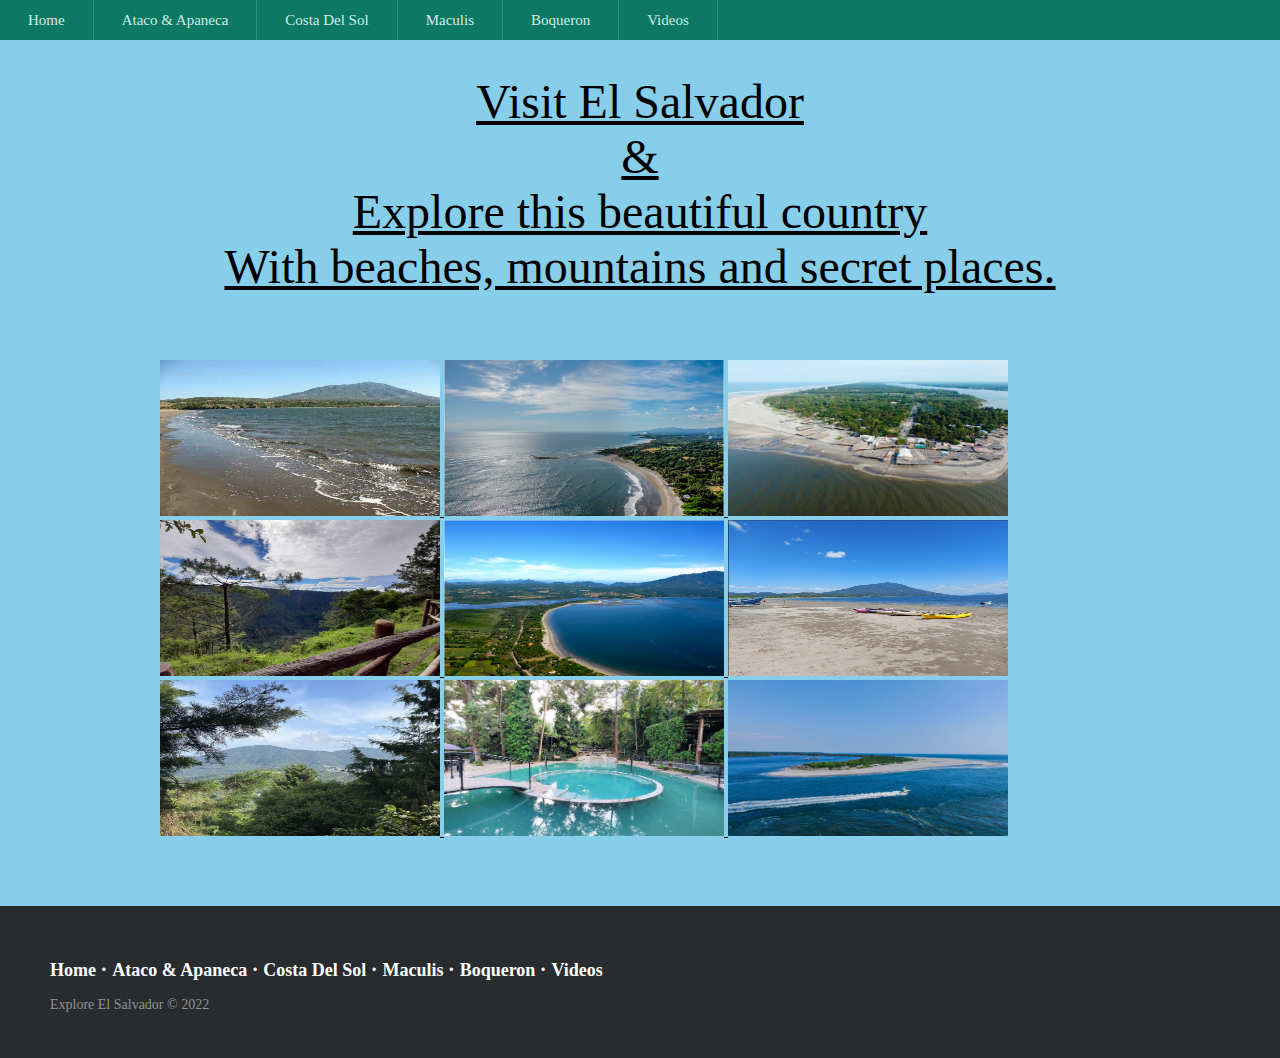
<file: index.html>
<!DOCTYPE html>
<html lang="en">
<head>
    <meta charset="UTF-8">
    <meta http-equiv="X-UA-Compatible" content="IE=edge">
    <meta name="viewport" content="width=device-width, initial-scale=1.0">
    <title>Explore</title>
    <link rel="icon" type="image/x-icon" href="images/favicon.ico">

    <link rel="stylesheet" href="css/style.css">
    
</head>
<body>
   <header>
    <ul class="nav">
        <li><a href="index.html">Home</a></li>
        <li><a href="ataco.html">Ataco & Apaneca</a></li>
        <li><a href="costa.html">Costa Del Sol</a></li>
        <li><a href="maculis.html">Maculis</a></li>
        <li><a href="boqueron.html">Boqueron</a></li>
        <li><a href="video.html">Videos</a></li>
      </ul>
   </header> 
<br>
   <section>
   <div class="welcome">
    <p>Visit El Salvador <br>
        &<br>
        Explore this beautiful country <br>
        With beaches, mountains and secret places.
    </p>
   </div>
<br>
   <div class="table-image">
    <t>
        <tr>
            <td><img src="images/PlayaTamarindo.jpeg" width="280" height="156"></td>
            <td><img src="images/jaguey.png" width="280" height="156"></td>
            <td><img src="images/la-puntilla-2.jpeg" width="280" height="156"></td>
        </tr>
        <br>
        <tr>
            <td><img src="images/boqueron.jpg" width="280" height="156"></td>
            <td><img src="images/tamrindo.png" width="280" height="156"></td>
            <td><img src="images/tamarindo-2.png" width="280" height="156"></td>
        </tr>
        <br>
        <tr>
            <td><img src="images/Apaneca.jpg" width="280" height="156"></td>
            <td><img src="images/TERMALES-ataco.jpeg" width="280" height="156"></td>
            <td><img src="images/la-Puntilla-scaled.jpeg" width="280" height="156"></td>
        </tr>
    </table>
   </div>
   <br>
   </section>

   <footer class="footer-distributed">
    <div class="footer-left">

        <p class="footer-links">
            <a class="link-1" href="index.html">Home</a>

            <a href="ataco.html">Ataco & Apaneca</a>

            <a href="costa.html">Costa Del Sol</a>

            <a href="maculis.html">Maculis</a>

            <a href="boqueron.html">Boqueron</a>

            <a href="video.html">Videos</a>
        </p>

        <p>Explore El Salvador &copy; 2022</p>
    </div>
</footer>
</body>
</html>
</file>
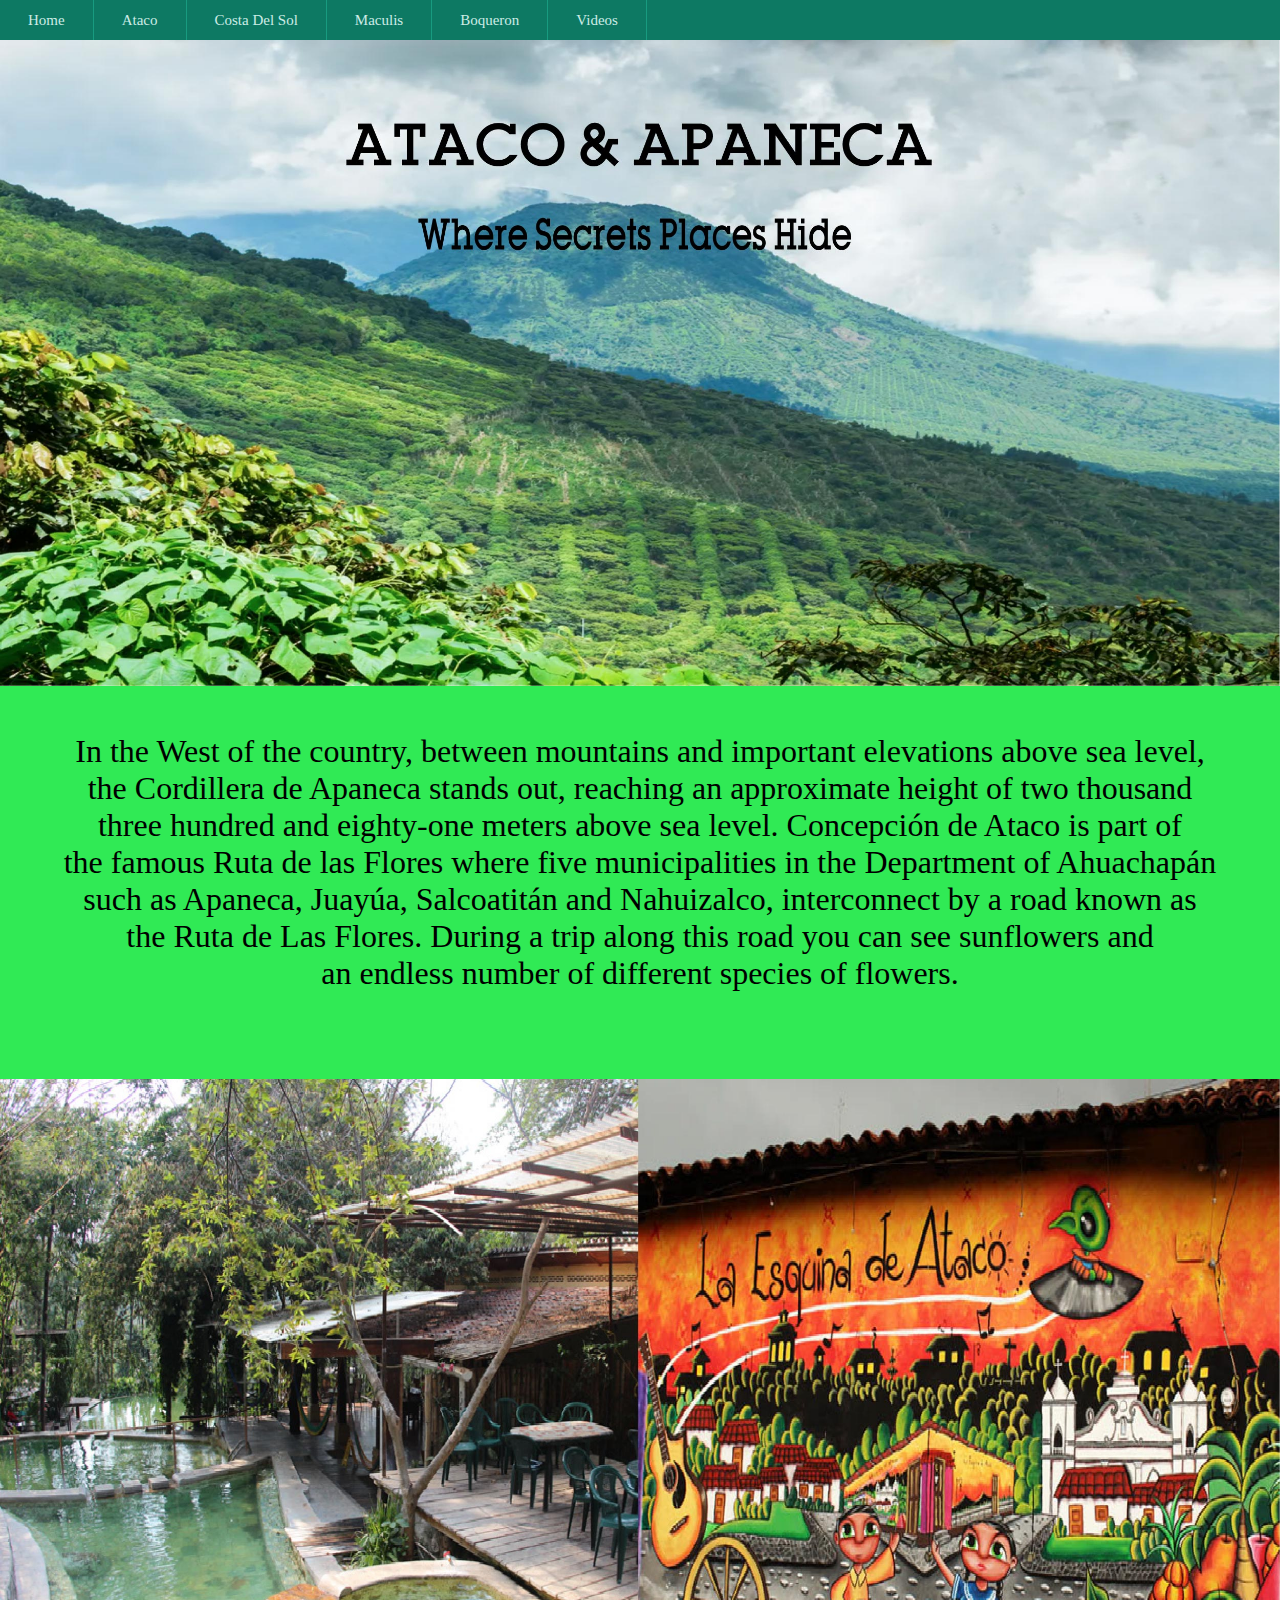
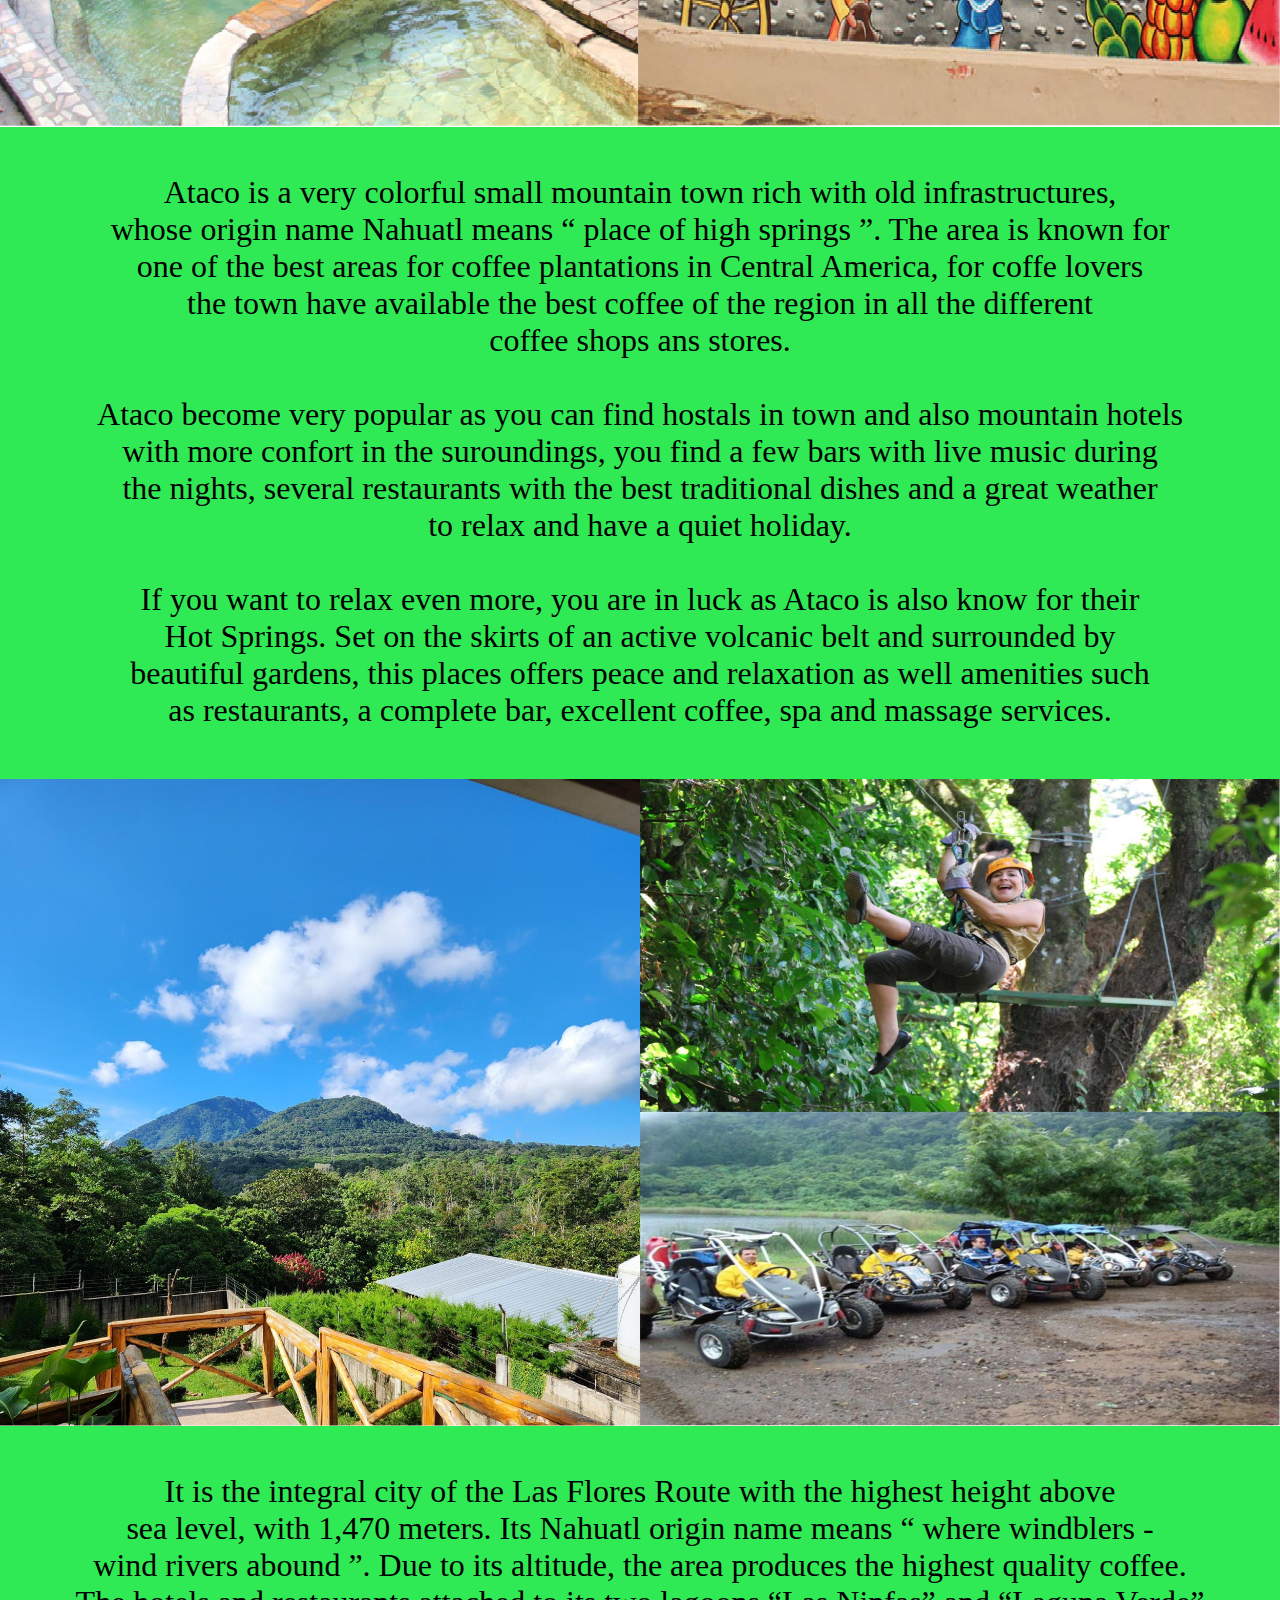
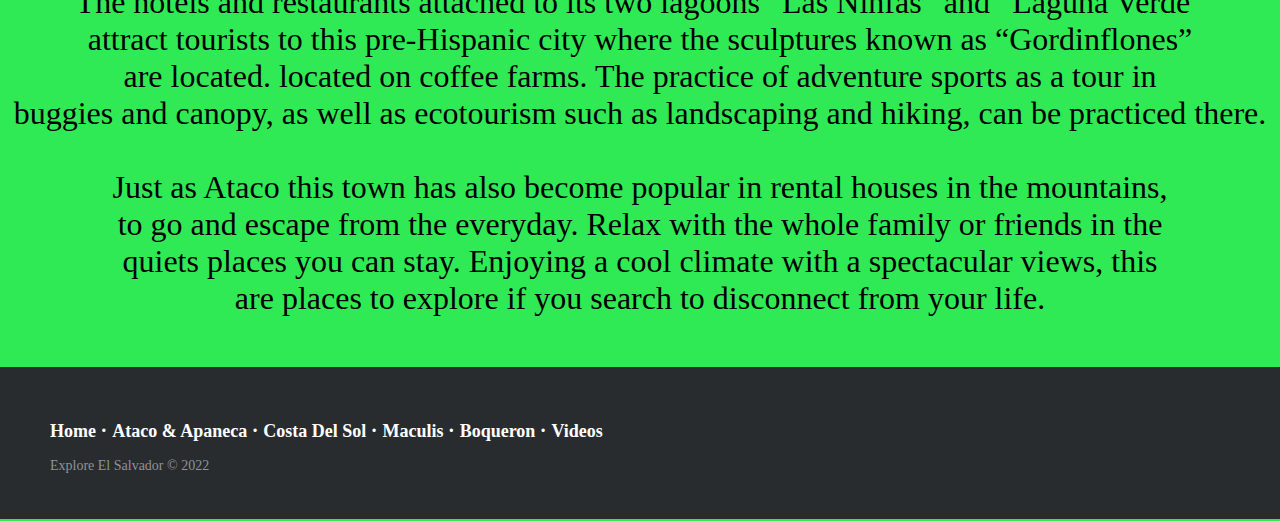
<file: ataco.html>
<!DOCTYPE html>
<html lang="en">
<head>
    <meta charset="UTF-8">
    <meta http-equiv="X-UA-Compatible" content="IE=edge">
    <meta name="viewport" content="width=device-width, initial-scale=1.0">
    <title>Explore-Ataco&Apaneca</title>
    <link rel="icon" type="image/x-icon" href="images/favicon.ico">
    <link rel="stylesheet" href="css/style2.css">
</head>
<body>
    <header>
        <ul class="nav">
            <li><a href="index.html">Home</a></li>
            <li><a href="ataco.html">Ataco</a></li>
            <li><a href="costa.html">Costa Del Sol</a></li>
            <li><a href="maculis.html">Maculis</a></li>
            <li><a href="boqueron.html">Boqueron</a></li>
            <li><a href="video.html">Videos</a></li>
          </ul>
       </header> 
       <section>
        <article class="entrada"> 
        <img src="images/A&Abanner.jpg" alt="imagen blog">
        <br>
        <br>
          <p> In the West of the country, between mountains and important elevations above sea level,<br>
            the Cordillera de Apaneca stands out, reaching an approximate height of two thousand <br>
            three hundred and eighty-one meters above sea level. Concepción de Ataco is part of <br>
            the famous Ruta de las Flores where five municipalities in the Department of Ahuachapán<br>
            such as Apaneca, Juayúa, Salcoatitán and Nahuizalco, interconnect by a road known as<br>
            the Ruta de Las Flores. During a trip along this road you can see sunflowers and <br>
            an endless number of different species of flowers.
          </p>
          <br>
        </article>
        <br>
        <article class="entrada"> 
            <img src="images/Termales-ataco.jpg" alt="imagen blog">
            <br>
            <br>
              <p> Ataco is a very colorful small mountain town rich with old infrastructures, <br>
                whose origin name Nahuatl means “ place of high springs ”.  The area is known for <br>
                one of the best areas for coffee plantations in Central America, for coffe lovers <br>
                the town have available the best coffee of the region in all the different <br>
                coffee shops ans stores.
              </p>
              <br>
              <p>
                Ataco become very popular as you can find hostals in town and also mountain hotels <br>
                with more confort in the suroundings,  you find a few bars with live music during <br>
                the nights, several restaurants with the best traditional dishes and a great weather <br>
                to relax and have a quiet holiday.
              </p>
              <br>
              <p>
                If you want to relax even more, you are in luck as Ataco is also know for their <br> 
                Hot Springs. Set on the skirts of an active volcanic belt and surrounded by <br>
                beautiful gardens, this places offers peace and relaxation as well amenities such<br>
                 as restaurants, a complete bar, excellent coffee, spa and massage services. 
              </p>
            </article>
            <br>
            <article class="entrada"> 
                <img src="images/apaneca-adventure.jpg" alt="imagen blog">
                <br>
                <br>
                  <p> It is the integral city of the Las Flores Route with the highest height above <br>
                    sea level, with 1,470 meters. Its Nahuatl origin name means “ where windblers - <br>
                    wind rivers abound ”. Due to its altitude, the area produces the highest quality coffee.<br>
                    The hotels and restaurants attached to its two lagoons “Las Ninfas” and “Laguna Verde” <br>
                    attract tourists to this pre-Hispanic city where the sculptures known as “Gordinflones” <br>
                    are located. located on coffee farms. The practice of adventure sports as a tour in <br>
                    buggies and canopy, as well as ecotourism such as landscaping and hiking, can be practiced there.
                  </p>
                  <br>
                  <p>
                    Just as Ataco this town has also become popular in rental houses in the mountains, <br>
                    to go and escape from the everyday. Relax with the whole family or friends in the <br>
                    quiets places you can stay. Enjoying a cool climate with a spectacular views, this <br>
                    are places to explore if you search to disconnect from your life.  
                  </p>
                </article>
    </section>
    
    <br>
    <footer class="footer-distributed">
        <div class="footer-left">
            <p class="footer-links">
                <a class="link-1" href="index.html">Home</a>
    
                <a href="ataco.html">Ataco & Apaneca</a>
    
                <a href="costa.html">Costa Del Sol</a>
    
                <a href="maculis.html">Maculis</a>
    
                <a href="boqueron.html">Boqueron</a>
    
                <a href="video.html">Videos</a>
            </p>
    
            <p>Explore El Salvador &copy; 2022</p>
        </div>
    </footer>
</body>
</html>
</file>
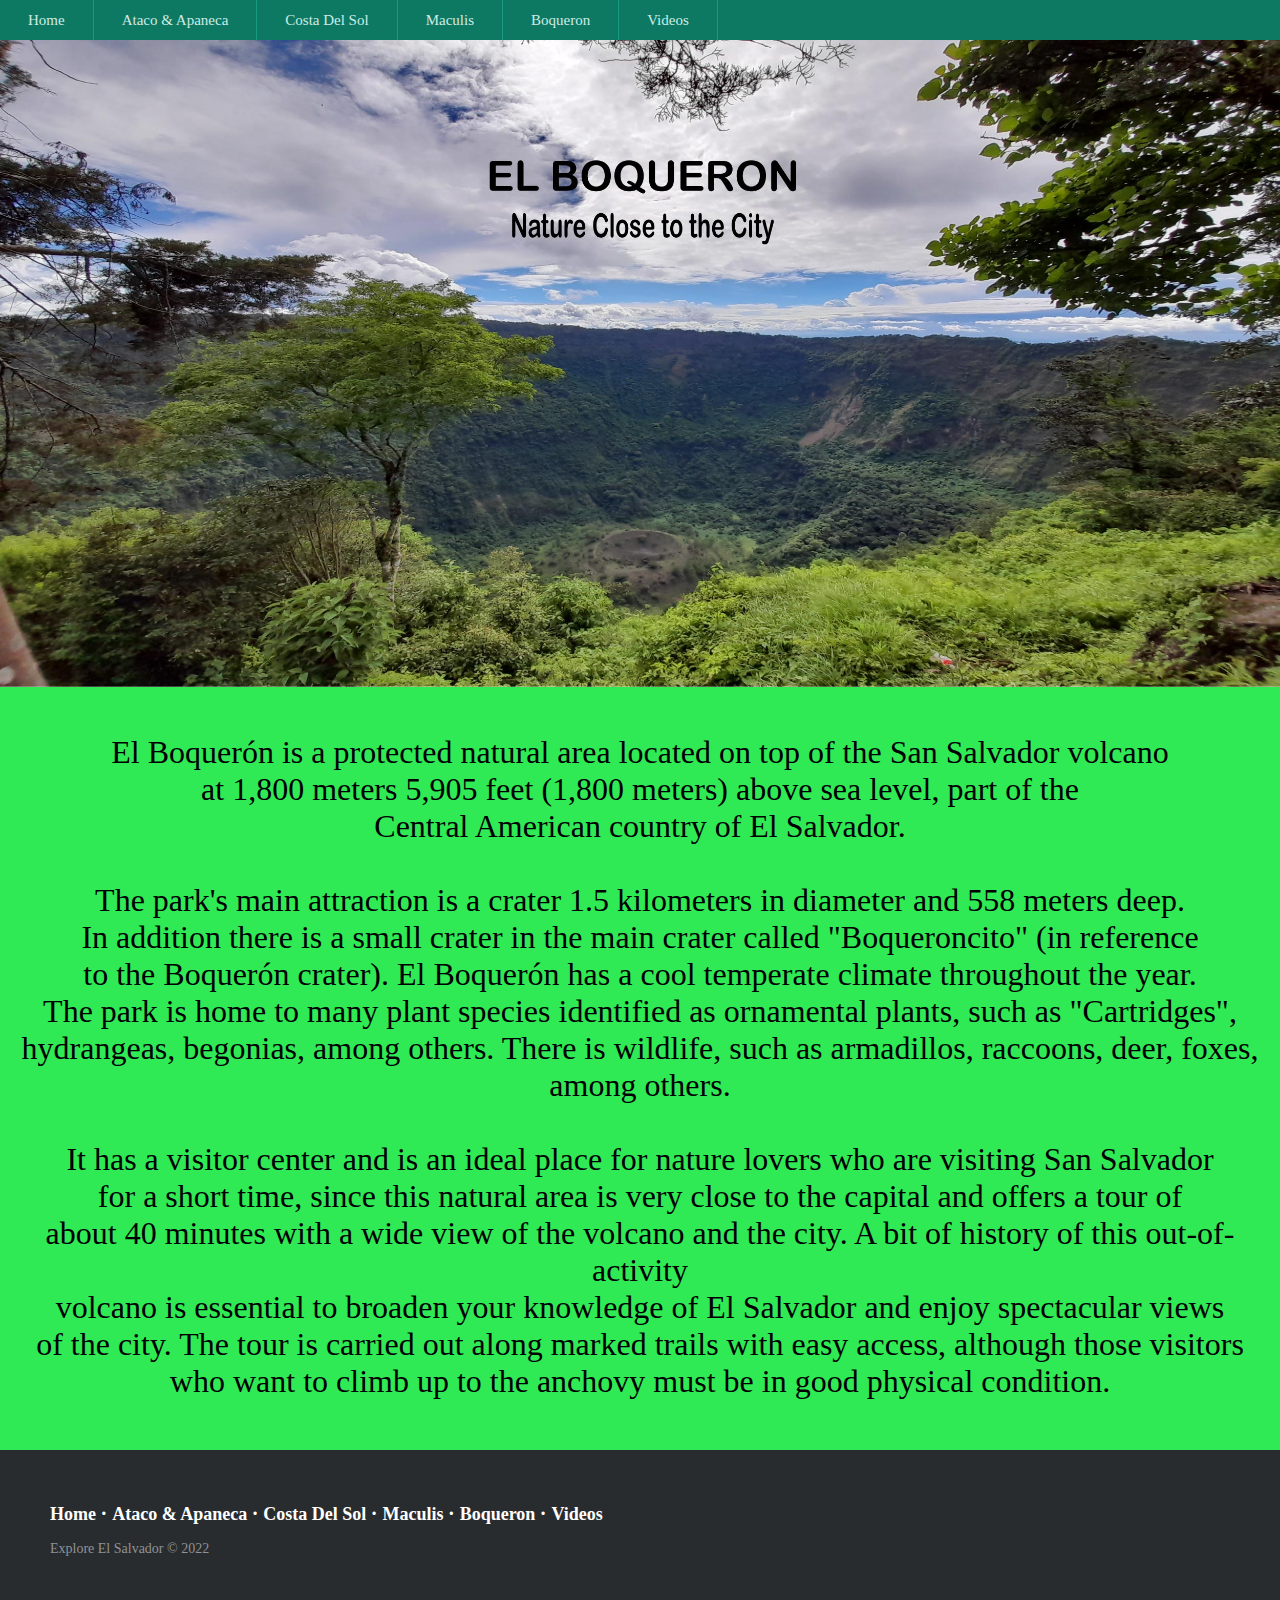
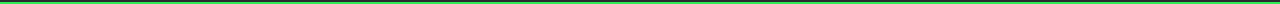
<file: boqueron.html>
<!DOCTYPE html>
<html lang="en">
<head>
    <meta charset="UTF-8">
    <meta http-equiv="X-UA-Compatible" content="IE=edge">
    <meta name="viewport" content="width=device-width, initial-scale=1.0">
    <title>Explore Boqueron</title>
    <link rel="icon" type="image/x-icon" href="images/favicon.ico">
    <link rel="stylesheet" href="css/style5.css">
</head>
<body>
    <header>
        <ul class="nav">
            <li><a href="index.html">Home</a></li>
            <li><a href="ataco.html">Ataco & Apaneca</a></li>
            <li><a href="costa.html">Costa Del Sol</a></li>
            <li><a href="maculis.html">Maculis</a></li>
            <li><a href="boqueron.html">Boqueron</a></li>
            <li><a href="video.html">Videos</a></li>
          </ul>
       </header> 

       <section>
        <article class="entrada"> 
        <img src="images/boqueron-font-M.jpg" alt="imagen blog">
        <br>
        <br>
          <p> El Boquerón is a protected natural area located on top of the San Salvador volcano <br>
            at 1,800 meters 5,905 feet (1,800 meters) above sea level, part of the <br>
            Central American country of El Salvador. 
          </p>
          <br>
          <p>
            The park's main attraction is a crater 1.5 kilometers in diameter and 558 meters deep. <br>
            In addition there is a small crater in the main crater called "Boqueroncito" (in reference <br>
            to the Boquerón crater). El Boquerón has a cool temperate climate throughout the year. <br>
            The park is home to many plant species identified as ornamental plants, such as "Cartridges",<br>
            hydrangeas, begonias, among others. There is wildlife, such as armadillos, raccoons, deer, foxes, among others.
          </p>
          <br>
          <p>
            It has a visitor center and is an ideal place for nature lovers who are visiting San Salvador <br>
            for a short time, since this natural area is very close to the capital and offers a tour of <br>
            about 40 minutes with a wide view of the volcano and the city. A bit of history of this out-of-activity <br>
            volcano is essential to broaden your knowledge of El Salvador and enjoy spectacular views <br>
            of the city. The tour is carried out along marked trails with easy access, although those visitors <br>
            who want to climb up to the anchovy must be in good physical condition. 
          </p>
        </article>
    </section>
    
    <br>
    <footer class="footer-distributed">
        <div class="footer-left">
            <p class="footer-links">
                <a class="link-1" href="index.html">Home</a>
    
                <a href="ataco.html">Ataco & Apaneca</a>
    
                <a href="costa.html">Costa Del Sol</a>
    
                <a href="maculis.html">Maculis</a>
    
                <a href="boqueron.html">Boqueron</a>
    
                <a href="video.html">Videos</a>
            </p>
    
            <p>Explore El Salvador &copy; 2022</p>
        </div>
    </footer>
</body>
</html>
</file>
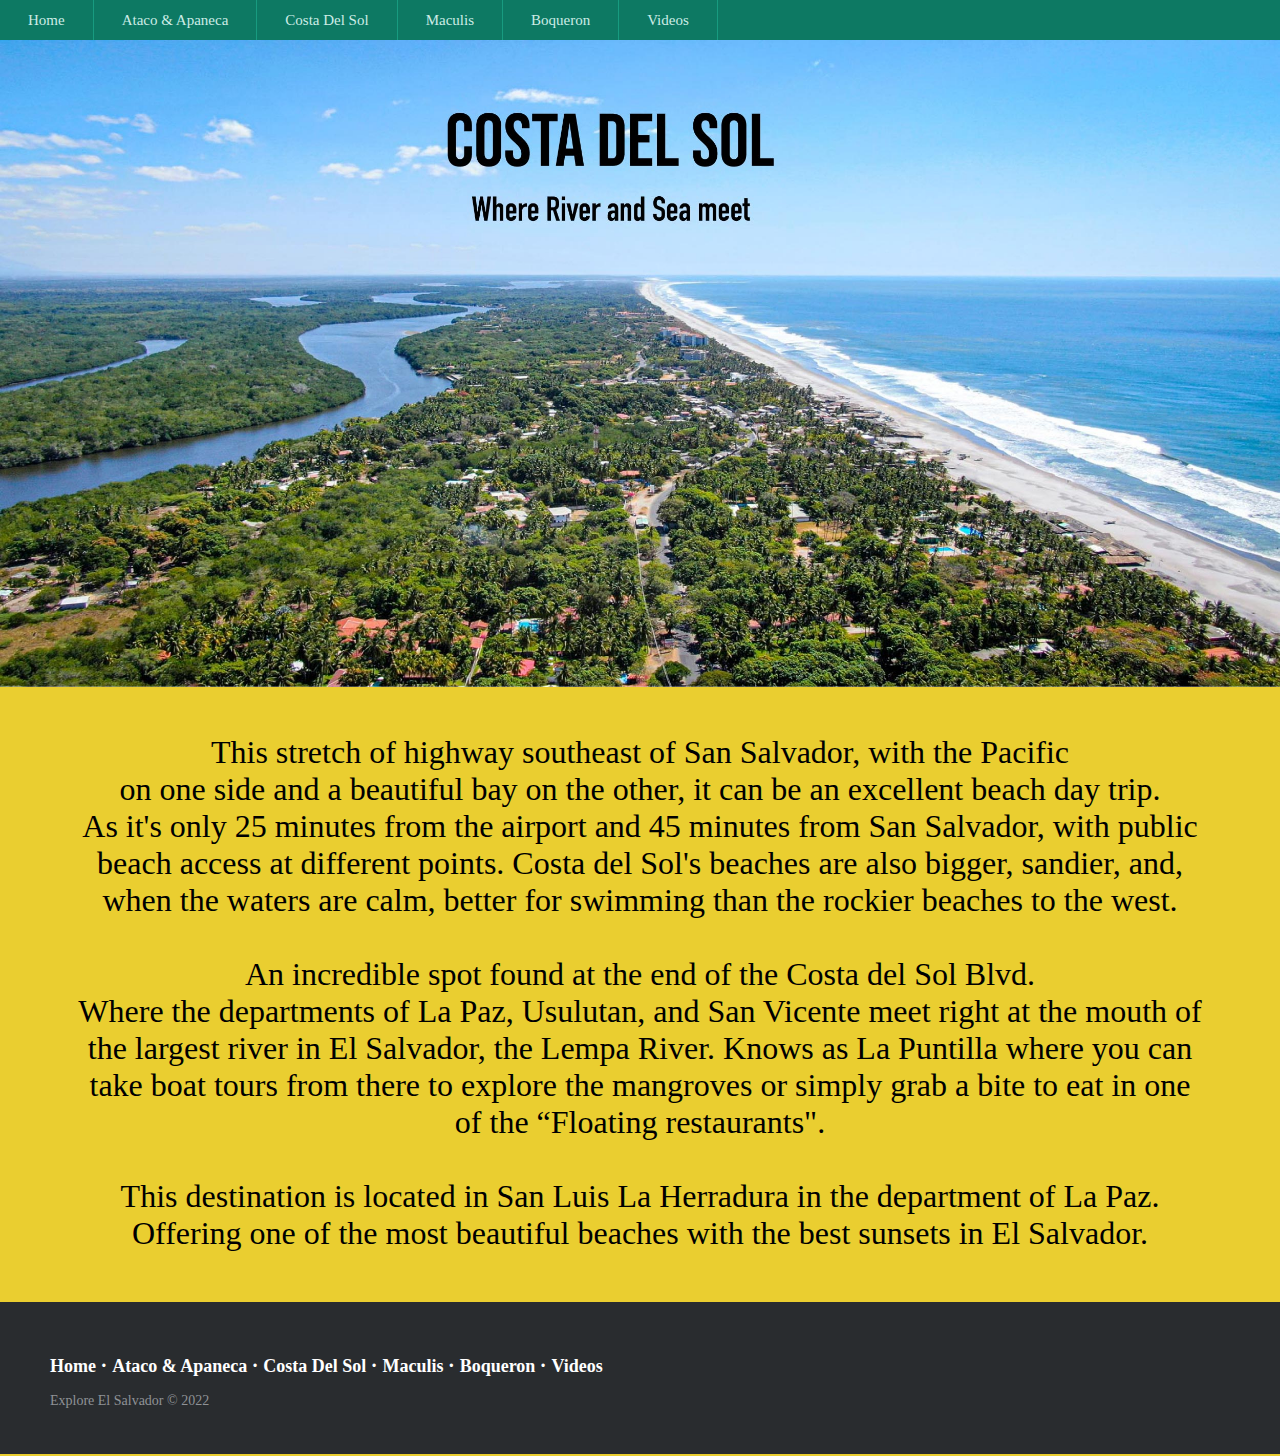
<file: costa.html>
<!DOCTYPE html>
<html lang="en">
<head>
    <meta charset="UTF-8">
    <meta http-equiv="X-UA-Compatible" content="IE=edge">
    <meta name="viewport" content="width=device-width, initial-scale=1.0">
    <title>Explore-Costa</title>
    <link rel="icon" type="image/x-icon" href="images/favicon.ico">
    <link rel="stylesheet" href="css/style3.css">
</head>
<body>
    <header>
        <ul class="nav">
            <li><a href="index.html">Home</a></li>
            <li><a href="ataco.html">Ataco & Apaneca</a></li>
            <li><a href="costa.html">Costa Del Sol</a></li>
            <li><a href="maculis.html">Maculis</a></li>
            <li><a href="boqueron.html">Boqueron</a></li>
            <li><a href="video.html">Videos</a></li>
          </ul>
       </header> 

       <section>
        <article class="entrada"> 
        <img src="images/Costa-del-sol-font.jpg" alt="imagen blog">
        <br>
        <br>
          <p> 
            This stretch of highway southeast of San Salvador, with the Pacific  <br>
            on one side and a beautiful bay on the other, it can be an excellent beach day trip. <br>
            As it's only 25 minutes from the airport and 45 minutes from San Salvador, with public <br>
            beach access at different points. Costa del Sol's beaches are also bigger, sandier, and, <br>
            when the waters are calm, better for swimming than the rockier beaches to the west.
          </p>
          <br>
          <p>
            An incredible spot found at the end of the Costa del Sol Blvd. <br>
            Where the departments of La Paz, Usulutan, and San Vicente meet right at the mouth of <br>
            the largest river in El Salvador, the Lempa River. Knows as La Puntilla where you can <br>
            take boat tours from there to explore the mangroves or simply grab a bite to eat in one <br>
            of the “Floating restaurants".
          </p>
          <br>
          <p>
            This destination is located in San Luis La Herradura in the department of La Paz. <br>
            Offering one of the most beautiful beaches with the best sunsets in El Salvador.
          </p>
        </article>
    </section>
    
    <br>
    <footer class="footer-distributed">
        <div class="footer-left">
            <p class="footer-links">
                <a class="link-1" href="index.html">Home</a>
    
                <a href="ataco.html">Ataco & Apaneca</a>
    
                <a href="costa.html">Costa Del Sol</a>
    
                <a href="maculis.html">Maculis</a>
    
                <a href="boqueron.html">Boqueron</a>
    
                <a href="video.html">Videos</a>
            </p>
    
            <p>Explore El Salvador &copy; 2022</p>
        </div>
    </footer>
</body>
</html>
</file>
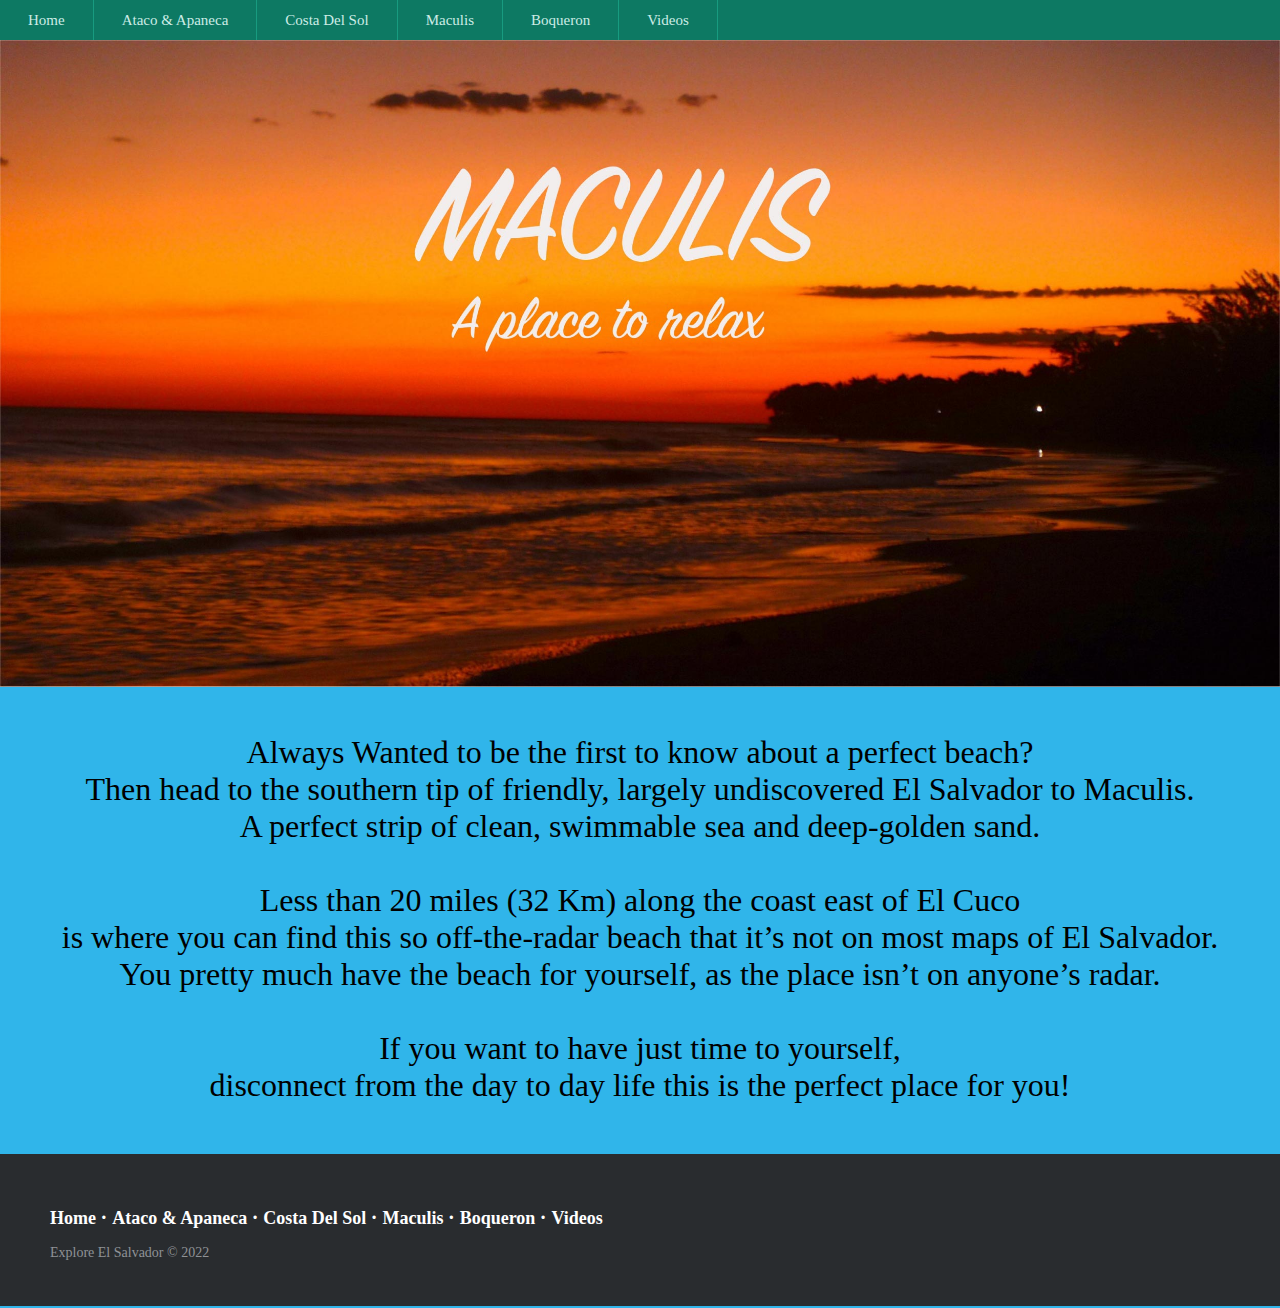
<file: maculis.html>
<!DOCTYPE html>
<html lang="en">
<head>
    <meta charset="UTF-8">
    <meta http-equiv="X-UA-Compatible" content="IE=edge">
    <meta name="viewport" content="width=device-width, initial-scale=1.0">
    <title>Explore-Maculis</title>
    <link rel="icon" type="image/x-icon" href="images/favicon.ico">
    <link rel="stylesheet" href="css/style4.css">
</head>
<body>
    <header>
        <ul class="nav">
            <li><a href="index.html">Home</a></li>
            <li><a href="ataco.html">Ataco & Apaneca</a></li>
            <li><a href="costa.html">Costa Del Sol</a></li>
            <li><a href="maculis.html">Maculis</a></li>
            <li><a href="boqueron.html">Boqueron</a></li>
            <li><a href="video.html">Videos</a></li>
          </ul>
       </header> 

<section>
    <article class="entrada"> 
    <img src="images/Playa-Maculis-font.jpg" alt="imagen blog">
    <br>
    <br>
      <p> Always Wanted to be the first to know about a perfect beach? <br>
        Then head to the southern tip of friendly, largely undiscovered El Salvador to Maculis.<br>
         A perfect strip of clean, swimmable sea and deep-golden sand.</p>
         <br>
      <p>
        Less than 20 miles (32 Km) along the coast east of El Cuco <br>
        is where you can find this so off-the-radar beach that it’s not on most maps of El Salvador. <br>
        You pretty much have the beach for yourself, as the place isn’t on anyone’s radar. 
      </p>
      <br>
      <p>
        If you want to have just time to yourself, <br>
        disconnect from the day to day life this is the perfect place for you!
      </p>
    </article>
</section>



<br>
<footer class="footer-distributed">
    <div class="footer-left">
        <p class="footer-links">
            <a class="link-1" href="index.html">Home</a>

            <a href="ataco.html">Ataco & Apaneca</a>

            <a href="costa.html">Costa Del Sol</a>

            <a href="maculis.html">Maculis</a>

            <a href="boqueron.html">Boqueron</a>

            <a href="video.html">Videos</a>
        </p>

        <p>Explore El Salvador &copy; 2022</p>
    </div>
</footer>
</body>
</html>
</file>
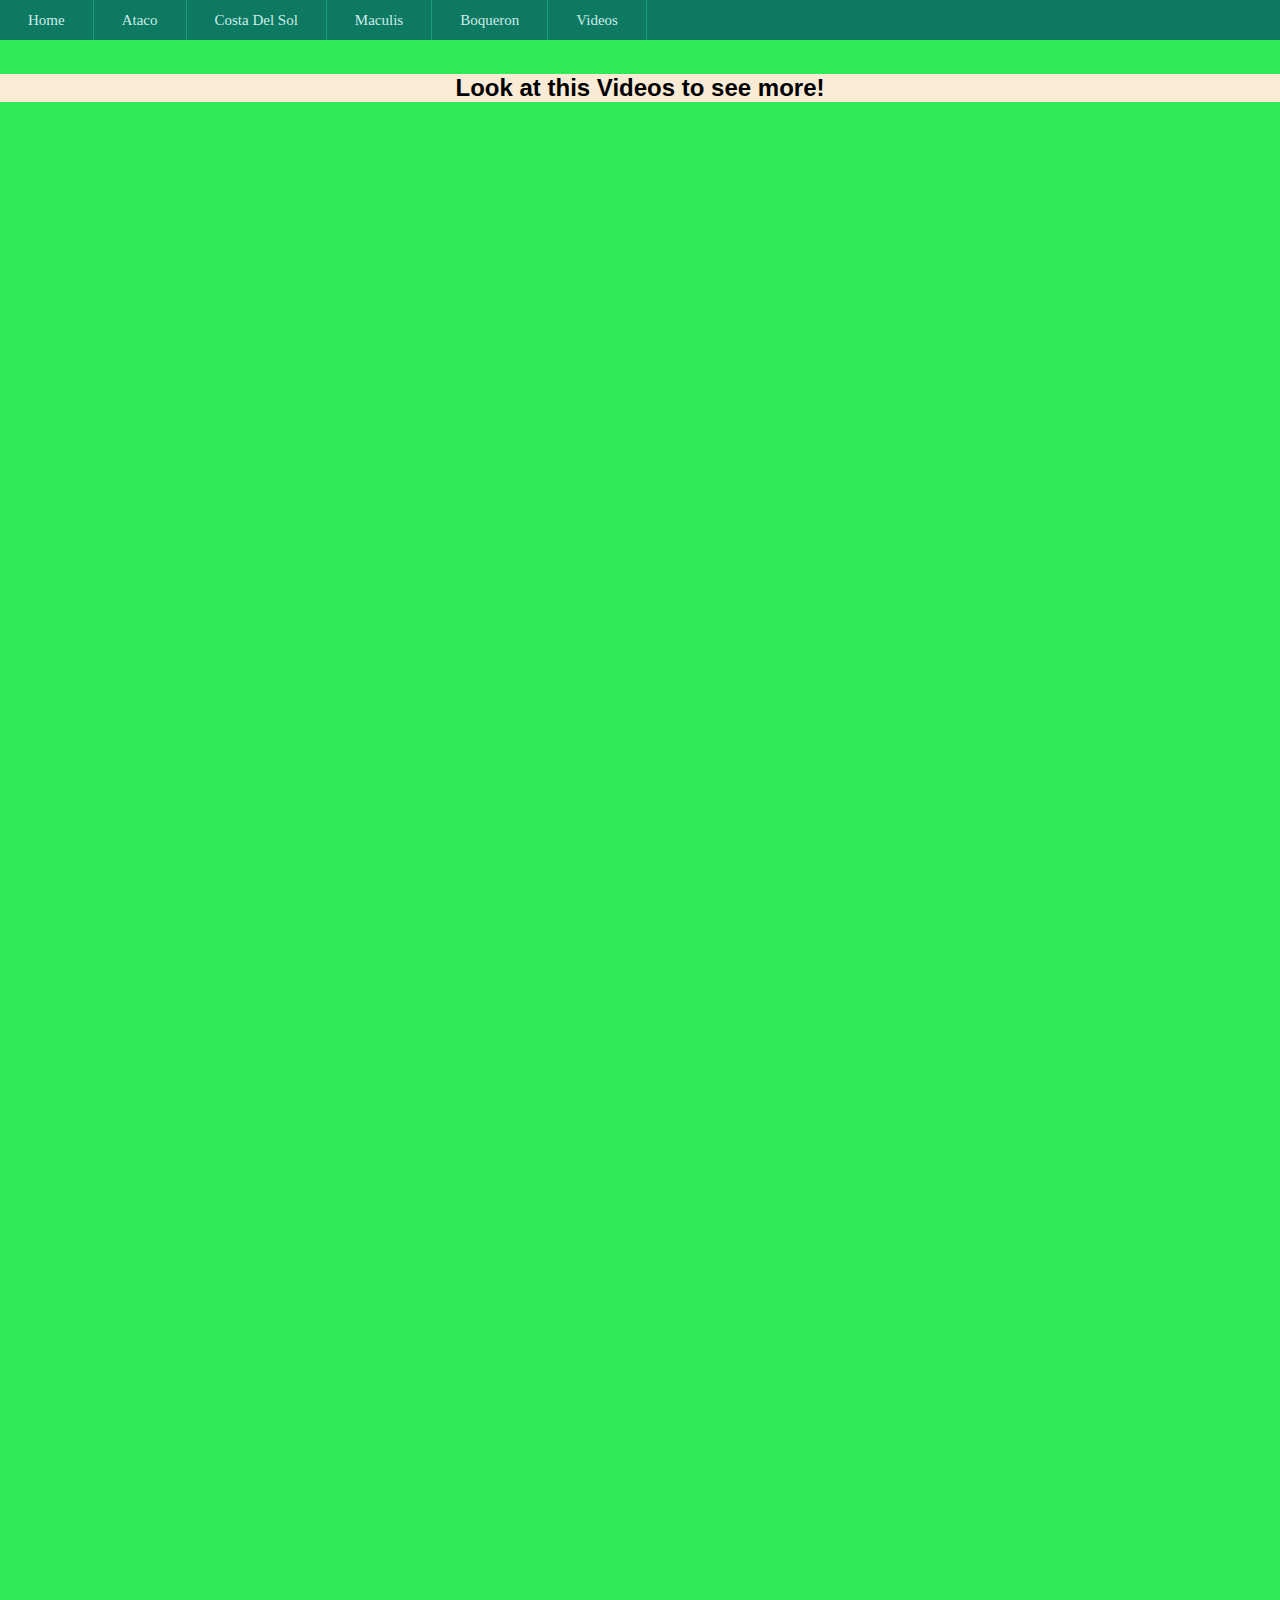
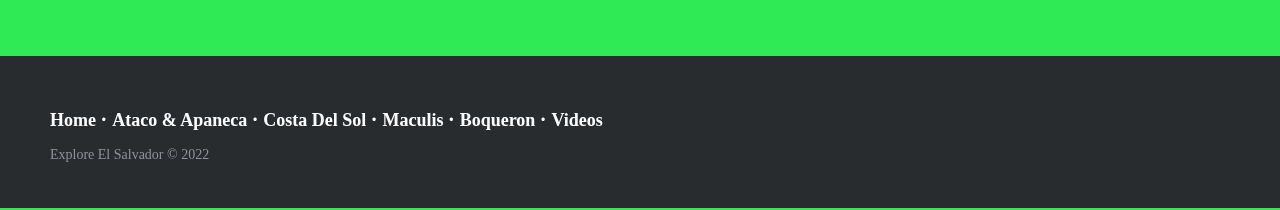
<file: video.html>
<!DOCTYPE html>
<html lang="en">
<head>
    <meta charset="UTF-8">
    <meta http-equiv="X-UA-Compatible" content="IE=edge">
    <meta name="viewport" content="width=device-width, initial-scale=1.0">
    <title>Explore-Videos</title>
    <link rel="icon" type="image/x-icon" href="images/favicon.ico">
    <link rel="stylesheet" href="css/style6.css">
</head>
<body>
    <header>
        <ul class="nav">
            <li><a href="index.html">Home</a></li>
            <li><a href="ataco.html">Ataco</a></li>
            <li><a href="costa.html">Costa Del Sol</a></li>
            <li><a href="maculis.html">Maculis</a></li>
            <li><a href="boqueron.html">Boqueron</a></li>
            <li><a href="video.html">Videos</a></li>
          </ul>
    </header> 
<br>
<h2> Look at this Videos to see more!</h2>
<div class="row">
    <div class="column" >
      <iframe width="560" height="315" src="https://www.youtube.com/embed/f1zkxEH7KoQ" title="YouTube video player" frameborder="0" allow="accelerometer; autoplay; clipboard-write; encrypted-media; gyroscope; picture-in-picture; web-share" allowfullscreen></iframe>
    </div>
    <div class="column" >
      <iframe width="560" height="315" src="https://www.youtube.com/embed/X8HpXGbib40" title="YouTube video player" frameborder="0" allow="accelerometer; autoplay; clipboard-write; encrypted-media; gyroscope; picture-in-picture; web-share" allowfullscreen></iframe>
    </div>
</div>
<div class="row">
    <div class="column">
      <iframe width="560" height="315" src="https://www.youtube.com/embed/1utbbH1RTAc" title="YouTube video player" frameborder="0" allow="accelerometer; autoplay; clipboard-write; encrypted-media; gyroscope; picture-in-picture; web-share" allowfullscreen></iframe>
    </div>
    <div class="column">
      <iframe width="560" height="315" src="https://www.youtube.com/embed/ZW1qNjo9AQk" title="YouTube video player" frameborder="0" allow="accelerometer; autoplay; clipboard-write; encrypted-media; gyroscope; picture-in-picture; web-share" allowfullscreen></iframe>
    </div>
 </div>
<div class="row">
    <div class="column">
      <iframe width="560" height="315" src="https://www.youtube.com/embed/iZVLm5VrlLc" title="YouTube video player" frameborder="0" allow="accelerometer; autoplay; clipboard-write; encrypted-media; gyroscope; picture-in-picture; web-share" allowfullscreen></iframe>
    </div>
    <div class="column" >
      <iframe width="560" height="315" src="https://www.youtube.com/embed/b8luSaa309U" title="YouTube video player" frameborder="0" allow="accelerometer; autoplay; clipboard-write; encrypted-media; gyroscope; picture-in-picture; web-share" allowfullscreen></iframe>
    </div>
</div>
<div class="row">
    <div class="column">
        <iframe width="560" height="315" src="https://www.youtube.com/embed/UTR-4U7oJoQ" title="YouTube video player" frameborder="0" allow="accelerometer; autoplay; clipboard-write; encrypted-media; gyroscope; picture-in-picture; web-share" allowfullscreen></iframe>
    </div>
    <div class="column">
        <iframe width="560" height="315" src="https://www.youtube.com/embed/mLClmyB1aNw" title="YouTube video player" frameborder="0" allow="accelerometer; autoplay; clipboard-write; encrypted-media; gyroscope; picture-in-picture; web-share" allowfullscreen></iframe>
    </div>
</div>
<div class="row">
    <div class="column">
        <iframe width="560" height="315" src="https://www.youtube.com/embed/3RKHa5QcKeE" title="YouTube video player" frameborder="0" allow="accelerometer; autoplay; clipboard-write; encrypted-media; gyroscope; picture-in-picture; web-share" allowfullscreen></iframe>
    </div>
    <div class="column">
        <iframe width="560" height="315" src="https://www.youtube.com/embed/ClVaS7eZ3dc" title="YouTube video player" frameborder="0" allow="accelerometer; autoplay; clipboard-write; encrypted-media; gyroscope; picture-in-picture; web-share" allowfullscreen></iframe>
    </div>
</div>

<br>
    <footer class="footer-distributed">
        <div class="footer-left">
    
            <p class="footer-links">
                <a class="link-1" href="index.html">Home</a>
    
                <a href="ataco.html">Ataco & Apaneca</a>
    
                <a href="costa.html">Costa Del Sol</a>
    
                <a href="maculis.html">Maculis</a>
    
                <a href="boqueron.html">Boqueron</a>
    
                <a href="video.html">Videos</a>
            </p>
    
            <p>Explore El Salvador &copy; 2022</p>
        </div>
    </footer>   
</body>
</html>
</file>
<file: css/style.css>
*{
    margin: 0;
    padding: 0;
    box-sizing: border-box;
}

body{
    background-color: skyblue;
}

/* Nav bar*/
ul.nav {
    margin: 0;
    padding: 0;
    list-style: none;
    height: 40px; line-height: 40px;
    background-color: #0d7963;
    font-family: Arial, Helvetica, sans-serif;
    font-size: 15px;
}

ul.nav li {
    border-right: 1px solid #189b80;
    float: left;
}

ul.nav a {
    display: block;
    padding: 0 28px;
    color: #ccece6;
    text-decoration: none;
}

ul.nav a:hover
ul nav li.current a {
    background: #086754;
}

/* section 1 */
.welcome{
color: black;
text-align: center;
font-size: 3rem;
font-family: monaco, Consolas,"Lucida Console", monospace;
margin-top: 1rem;
}

.table-image{
    align-items: center;
    margin-left: 10rem;
    margin-right: 10rem;
    margin-top: 3rem;
    margin-bottom: 3rem;
}


/* Footer */
@import url(https://fonts.googleapis.com/css?family=Roboto:400,500,300,700);

* {
  font-family: Roboto;
}

section {
 text-decoration: underline;
}

.footer-distributed {
  background-color: #292c2f;
  box-shadow: 0 1px 1px 0 rgba(0, 0, 0, 0.12);
  box-sizing: border-box;
  width: 100%;
  text-align: left;
  font: normal 16px sans-serif;
  padding: 45px 50px;
}

.footer-distributed .footer-left p {
  color: #8f9296;
  font-size: 14px;
  margin: 0;
}
/* Footer links */

.footer-distributed p.footer-links {
  font-size: 18px;
  font-weight: bold;
  color: #ffffff;
  margin: 0 0 10px;
  padding: 0;
  transition: ease .25s;
}

.footer-distributed p.footer-links a {
  display: inline-block;
  line-height: 1.8;
  text-decoration: none;
  color: inherit;
  transition: ease .25s;
}

.footer-distributed .footer-links a:before {
  content: "·";
  font-size: 20px;
  left: 0;
  color: #fff;
  display: inline-block;
  padding-right: 5px;
}

.footer-distributed .footer-links .link-1:before {
  content: none;
}


.footer-distributed p.footer-links a:hover{text-decoration:underline;}







/* Media Queries */

@media (max-width: 600px) {
  .footer-distributed .footer-left, .footer-distributed .footer-right {
    text-align: center;
  }
  .footer-distributed .footer-right {
    float: none;
    margin: 0 auto 20px;
  }
  .footer-distributed .footer-left p.footer-links {
    line-height: 1.8;
  }
}

  /* For desktop: */
.col-1 {width: 8.33%;}
.col-2 {width: 16.66%;}
.col-3 {width: 25%;}
.col-4 {width: 33.33%;}
.col-5 {width: 41.66%;}
.col-6 {width: 50%;}
.col-7 {width: 58.33%;}
.col-8 {width: 66.66%;}
.col-9 {width: 75%;}
.col-10 {width: 83.33%;}
.col-11 {width: 91.66%;}
.col-12 {width: 100%;}
</file>
<file: css/style2.css>
*{
    margin: 0;
    padding: 0;
    box-sizing: border-box;
}

body{
    background-color: rgb(48, 234, 85);
    font-family: monaco, Consolas,"Lucida Console", monospace;

}

/* Nav bar*/
ul.nav {
    margin: 0;
    padding: 0;
    list-style: none;
    height: 40px; line-height: 40px;
    background-color: #0d7963;
    font-family: Arial, Helvetica, sans-serif;
    font-size: 15px;
}

ul.nav li {
    border-right: 1px solid #189b80;
    float: left;
}

ul.nav a {
    display: block;
    padding: 0 28px;
    color: #ccece6;
    text-decoration: none;
}

ul.nav a:hover
ul nav li.current a {
    background: #086754;
}

/*ata-apa*/
img {
    max-width: 100%;
}

.entrada{
   margin-top: 0rem;
    margin-bottom: 2rem;  
    text-align: center;
    font-family: monaco, Consolas,"Lucida Console", monospace;
    text-decoration: none;
    font-size: 2rem;
}


  /* Footer */
@import url(https://fonts.googleapis.com/css?family=Roboto:400,500,300,700);

* {
  font-family: Roboto;
}


.footer-distributed {
  background-color: #292c2f;
  box-shadow: 0 1px 1px 0 rgba(0, 0, 0, 0.12);
  box-sizing: border-box;
  width: 100%;
  text-align: left;
  font: normal 16px sans-serif;
  padding: 45px 50px;
}

.footer-distributed .footer-left p {
  color: #8f9296;
  font-size: 14px;
  margin: 0;
}
/* Footer links */

.footer-distributed p.footer-links {
  font-size: 18px;
  font-weight: bold;
  color: #ffffff;
  margin: 0 0 10px;
  padding: 0;
  transition: ease .25s;
}

.footer-distributed p.footer-links a {
  display: inline-block;
  line-height: 1.8;
  text-decoration: none;
  color: inherit;
  transition: ease .25s;
}

.footer-distributed .footer-links a:before {
  content: "·";
  font-size: 20px;
  left: 0;
  color: #fff;
  display: inline-block;
  padding-right: 5px;
}

.footer-distributed .footer-links .link-1:before {
  content: none;
}


.footer-distributed p.footer-links a:hover{text-decoration:underline;}







/* Media Queries */

@media (max-width: 600px) {
  .footer-distributed .footer-left, .footer-distributed .footer-right {
    text-align: center;
  }
  .footer-distributed .footer-right {
    float: none;
    margin: 0 auto 20px;
  }
  .footer-distributed .footer-left p.footer-links {
    line-height: 1.8;
  }
}
</file>
<file: css/style5.css>
*{
    margin: 0;
    padding: 0;
    box-sizing: border-box;
}

body{
    background-color: rgb(48, 234, 85);
    font-family: monaco, Consolas,"Lucida Console", monospace;

}

/* Nav bar*/
ul.nav {
    margin: 0;
    padding: 0;
    list-style: none;
    height: 40px; line-height: 40px;
    background-color: #0d7963;
    font-family: Arial, Helvetica, sans-serif;
    font-size: 15px;
}

ul.nav li {
    border-right: 1px solid #189b80;
    float: left;
}

ul.nav a {
    display: block;
    padding: 0 28px;
    color: #ccece6;
    text-decoration: none;
}

ul.nav a:hover
ul nav li.current a {
    background: #086754;
}


/*boque*/
img {
    max-width: 100%;
}

.entrada{
   margin-top: 0rem;
    margin-bottom: 2rem;  
    text-align: center;
    font-family: monaco, Consolas,"Lucida Console", monospace;
    text-decoration: none;
    font-size: 2rem;
}


  /* Footer */
@import url(https://fonts.googleapis.com/css?family=Roboto:400,500,300,700);

* {
  font-family: Roboto;
}


.footer-distributed {
  background-color: #292c2f;
  box-shadow: 0 1px 1px 0 rgba(0, 0, 0, 0.12);
  box-sizing: border-box;
  width: 100%;
  text-align: left;
  font: normal 16px sans-serif;
  padding: 45px 50px;
}

.footer-distributed .footer-left p {
  color: #8f9296;
  font-size: 14px;
  margin: 0;
}
/* Footer links */

.footer-distributed p.footer-links {
  font-size: 18px;
  font-weight: bold;
  color: #ffffff;
  margin: 0 0 10px;
  padding: 0;
  transition: ease .25s;
}

.footer-distributed p.footer-links a {
  display: inline-block;
  line-height: 1.8;
  text-decoration: none;
  color: inherit;
  transition: ease .25s;
}

.footer-distributed .footer-links a:before {
  content: "·";
  font-size: 20px;
  left: 0;
  color: #fff;
  display: inline-block;
  padding-right: 5px;
}

.footer-distributed .footer-links .link-1:before {
  content: none;
}


.footer-distributed p.footer-links a:hover{text-decoration:underline;}







/* Media Queries */

@media (max-width: 600px) {
  .footer-distributed .footer-left, .footer-distributed .footer-right {
    text-align: center;
  }
  .footer-distributed .footer-right {
    float: none;
    margin: 0 auto 20px;
  }
  .footer-distributed .footer-left p.footer-links {
    line-height: 1.8;
  }
}
</file>
<file: css/style3.css>
*{
    margin: 0;
    padding: 0;
    box-sizing: border-box;
}

body{
    background-color: rgb(234, 206, 48);
    font-family: monaco, Consolas,"Lucida Console", monospace;

}

/* Nav bar*/

ul.nav {
    margin: 0;
    padding: 0;
    list-style: none;
    height: 40px; line-height: 40px;
    background-color: #0d7963;
    font-family: Arial, Helvetica, sans-serif;
    font-size: 15px;
}

ul.nav li {
    border-right: 1px solid #189b80;
    float: left;
}

ul.nav a {
    display: block;
    padding: 0 28px;
    color: #ccece6;
    text-decoration: none;
}

ul.nav a:hover
ul nav li.current a {
    background: #086754;
}

/*cost*/
img {
    max-width: 100%;
}

.entrada{
    margin-top: 0rem;
     margin-bottom: 2rem;  
     text-align: center;
     font-family: monaco, Consolas,"Lucida Console", monospace;
     text-decoration: none;
     font-size: 2rem;
 }
 
 
   /* Footer */
 @import url(https://fonts.googleapis.com/css?family=Roboto:400,500,300,700);
 
 * {
   font-family: Roboto;
 }
 
 
 .footer-distributed {
   background-color: #292c2f;
   box-shadow: 0 1px 1px 0 rgba(0, 0, 0, 0.12);
   box-sizing: border-box;
   width: 100%;
   text-align: left;
   font: normal 16px sans-serif;
   padding: 45px 50px;
 }
 
 .footer-distributed .footer-left p {
   color: #8f9296;
   font-size: 14px;
   margin: 0;
 }
 /* Footer links */
 
 .footer-distributed p.footer-links {
   font-size: 18px;
   font-weight: bold;
   color: #ffffff;
   margin: 0 0 10px;
   padding: 0;
   transition: ease .25s;
 }
 
 .footer-distributed p.footer-links a {
   display: inline-block;
   line-height: 1.8;
   text-decoration: none;
   color: inherit;
   transition: ease .25s;
 }
 
 .footer-distributed .footer-links a:before {
   content: "·";
   font-size: 20px;
   left: 0;
   color: #fff;
   display: inline-block;
   padding-right: 5px;
 }
 
 .footer-distributed .footer-links .link-1:before {
   content: none;
 }
 
 
 .footer-distributed p.footer-links a:hover{text-decoration:underline;}
 
 
 
 
 
 
 
 /* Media Queries */
 
 @media (max-width: 600px) {
   .footer-distributed .footer-left, .footer-distributed .footer-right {
     text-align: center;
   }
   }
   .footer-distributed .footer-left p.footer-links {
     line-height: 1.8;
   }
</file>
<file: css/style4.css>
*{
    margin: 0;
    padding: 0;
    box-sizing: border-box;
}

body{
    background-color: rgb(48, 181, 234);
    font-family: monaco, Consolas,"Lucida Console", monospace;

}

/* Nav bar*/
ul.nav {
    margin: 0;
    padding: 0;
    list-style: none;
    height: 40px; line-height: 40px;
    background-color: #0d7963;
    font-family: Arial, Helvetica, sans-serif;
    font-size: 15px;
}

ul.nav li {
    border-right: 1px solid #189b80;
    float: left;
}

ul.nav a {
    display: block;
    padding: 0 28px;
    color: #ccece6;
    text-decoration: none;
}

ul.nav a:hover
ul nav li.current a {
    background: #086754;
}

/*macuis*/
img {
    max-width: 100%;
}

.entrada{
   margin-top: 0rem;
    margin-bottom: 2rem;  
    text-align: center;
    font-family: monaco, Consolas,"Lucida Console", monospace;
    text-decoration: none;
    font-size: 2rem;
}


  /* Footer */
@import url(https://fonts.googleapis.com/css?family=Roboto:400,500,300,700);

* {
  font-family: Roboto;
}


.footer-distributed {
  background-color: #292c2f;
  box-shadow: 0 1px 1px 0 rgba(0, 0, 0, 0.12);
  box-sizing: border-box;
  width: 100%;
  text-align: left;
  font: normal 16px sans-serif;
  padding: 45px 50px;
}

.footer-distributed .footer-left p {
  color: #8f9296;
  font-size: 14px;
  margin: 0;
}
/* Footer links */

.footer-distributed p.footer-links {
  font-size: 18px;
  font-weight: bold;
  color: #ffffff;
  margin: 0 0 10px;
  padding: 0;
  transition: ease .25s;
}

.footer-distributed p.footer-links a {
  display: inline-block;
  line-height: 1.8;
  text-decoration: none;
  color: inherit;
  transition: ease .25s;
}

.footer-distributed .footer-links a:before {
  content: "·";
  font-size: 20px;
  left: 0;
  color: #fff;
  display: inline-block;
  padding-right: 5px;
}

.footer-distributed .footer-links .link-1:before {
  content: none;
}


.footer-distributed p.footer-links a:hover{text-decoration:underline;}







/* Media Queries */

@media (max-width: 600px) {
  .footer-distributed .footer-left, .footer-distributed .footer-right {
    text-align: center;
  }
  .footer-distributed .footer-right {
    float: none;
    margin: 0 auto 20px;
  }
  .footer-distributed .footer-left p.footer-links {
    line-height: 1.8;
  }
}
</file>
<file: css/style6.css>
*{
    margin: 0;
    padding: 0;
    box-sizing: border-box;
}

body{
    background-color: rgb(48, 234, 85);
    font-family: monaco, Consolas,"Lucida Console", monospace;

}

/* Nav bar*/
ul.nav {
    margin: 0;
    padding: 0;
    list-style: none;
    height: 40px; line-height: 40px;
    background-color: #0d7963;
    font-family: Arial, Helvetica, sans-serif;
    font-size: 15px;
}

ul.nav li {
    border-right: 1px solid #189b80;
    float: left;
}

ul.nav a {
    display: block;
    padding: 0 28px;
    color: #ccece6;
    text-decoration: none;
}

ul.nav a:hover
ul nav li.current a {
    background: #086754;
}
/* videos*/
h2 {
background-color: antiquewhite;
text-align: center;
color: black;
font-family: 'Lucida Sans', 'Lucida Sans Regular', 'Lucida Grande', 'Lucida Sans Unicode', Geneva, Verdana, sans-serif;
margin-top: 1rem;
margin-bottom: 1rem;
}
  .row {
    display: flex;
    margin-bottom: 0.25rem;
  }
  
  /* Create two equal columns that sits next to each other */
  .column {
    flex: 50%;
    padding: 10px;
    height: 300px; 
  }

  /* Footer */
  @import url(https://fonts.googleapis.com/css?family=Roboto:400,500,300,700);

  * {
    font-family: Roboto;
  }
  
  
  .footer-distributed {
    background-color: #292c2f;
    box-shadow: 0 1px 1px 0 rgba(0, 0, 0, 0.12);
    box-sizing: border-box;
    width: 100%;
    text-align: left;
    font: normal 16px sans-serif;
    padding: 45px 50px;
  }
  
  .footer-distributed .footer-left p {
    color: #8f9296;
    font-size: 14px;
    margin: 0;
  }
  /* Footer links */
  
  .footer-distributed p.footer-links {
    font-size: 18px;
    font-weight: bold;
    color: #ffffff;
    margin: 0 0 10px;
    padding: 0;
    transition: ease .25s;
  }
  
  .footer-distributed p.footer-links a {
    display: inline-block;
    line-height: 1.8;
    text-decoration: none;
    color: inherit;
    transition: ease .25s;
  }
  
  .footer-distributed .footer-links a:before {
    content: "·";
    font-size: 20px;
    left: 0;
    color: #fff;
    display: inline-block;
    padding-right: 5px;
  }
  
  .footer-distributed .footer-links .link-1:before {
    content: none;
  }
  
  
  .footer-distributed p.footer-links a:hover{text-decoration:underline;}
  
  
  
  
  
  
  
  /* Media Queries */
  
  @media (max-width: 600px) {
    .footer-distributed .footer-left, .footer-distributed .footer-right {
      text-align: center;
    }
    .footer-distributed .footer-right {
      float: none;
      margin: 0 auto 20px;
    }
    .footer-distributed .footer-left p.footer-links {
      line-height: 1.8;
    }
  }
</file>
